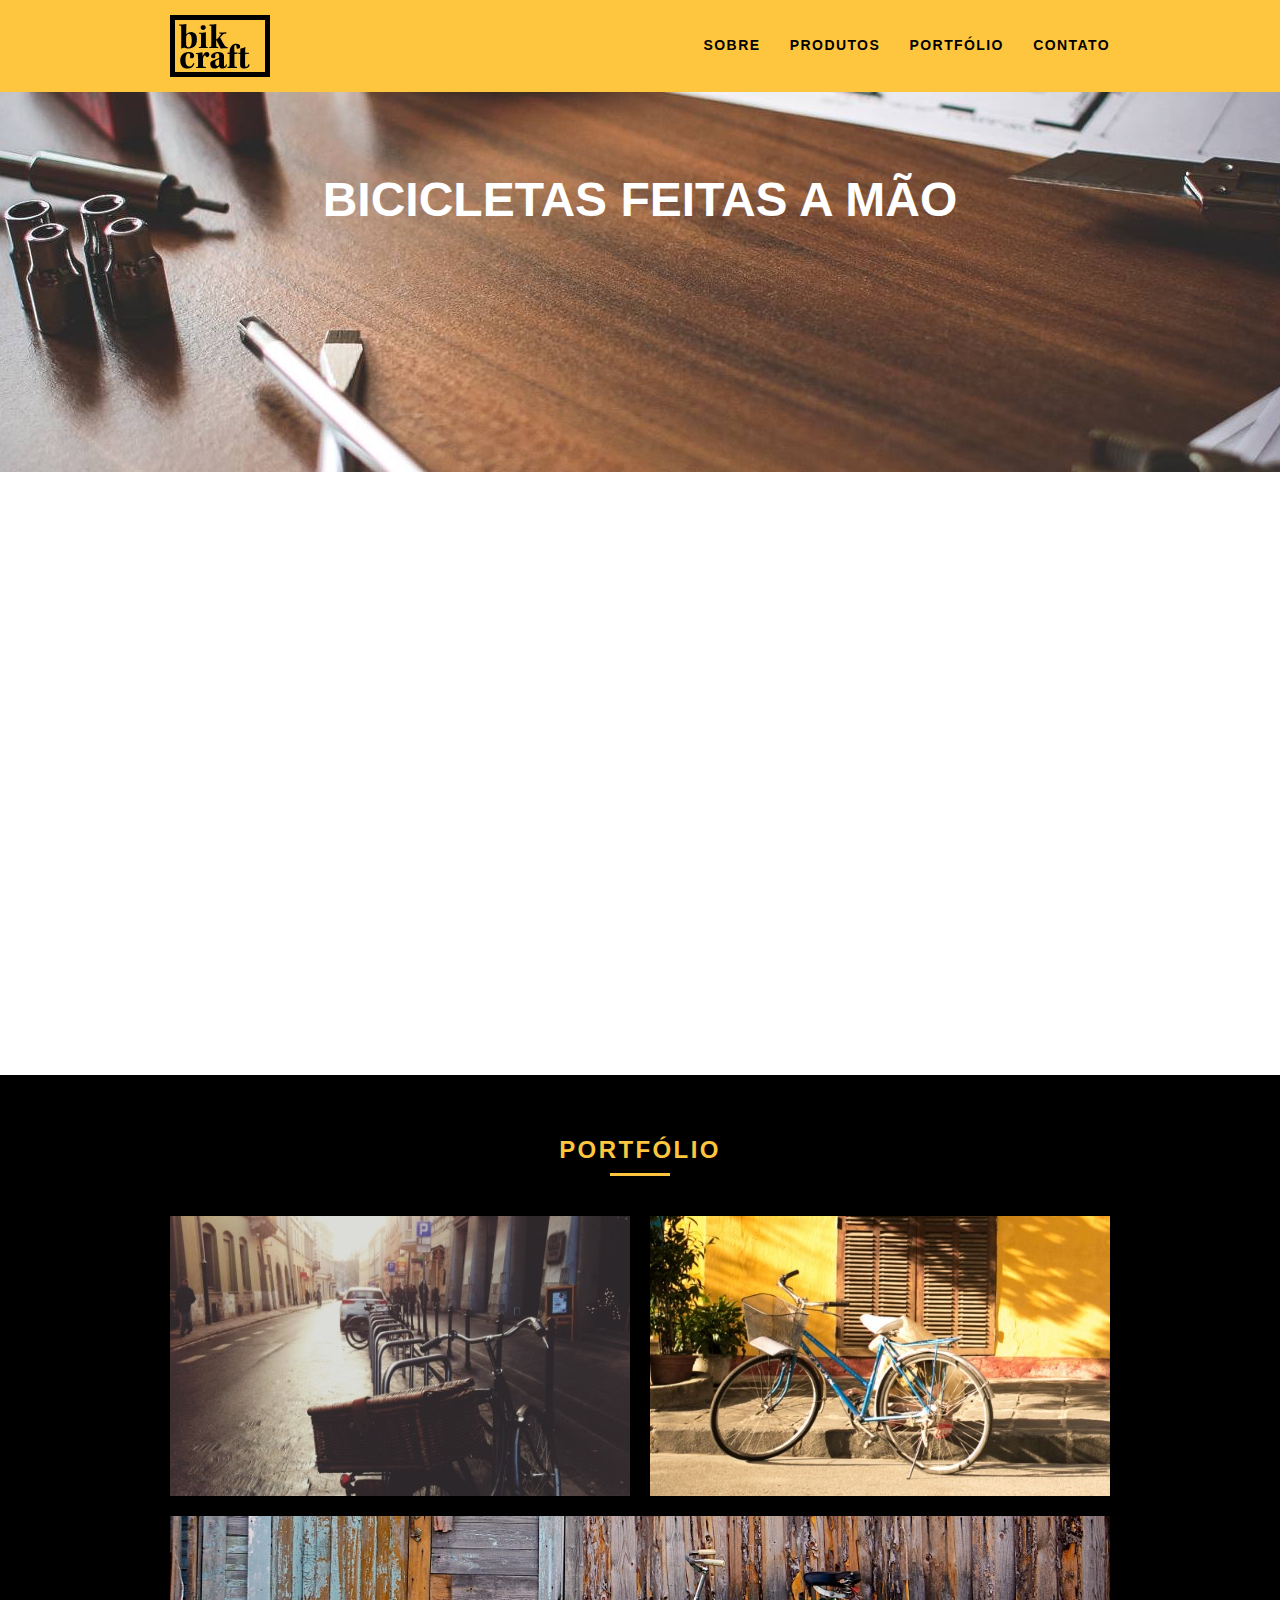
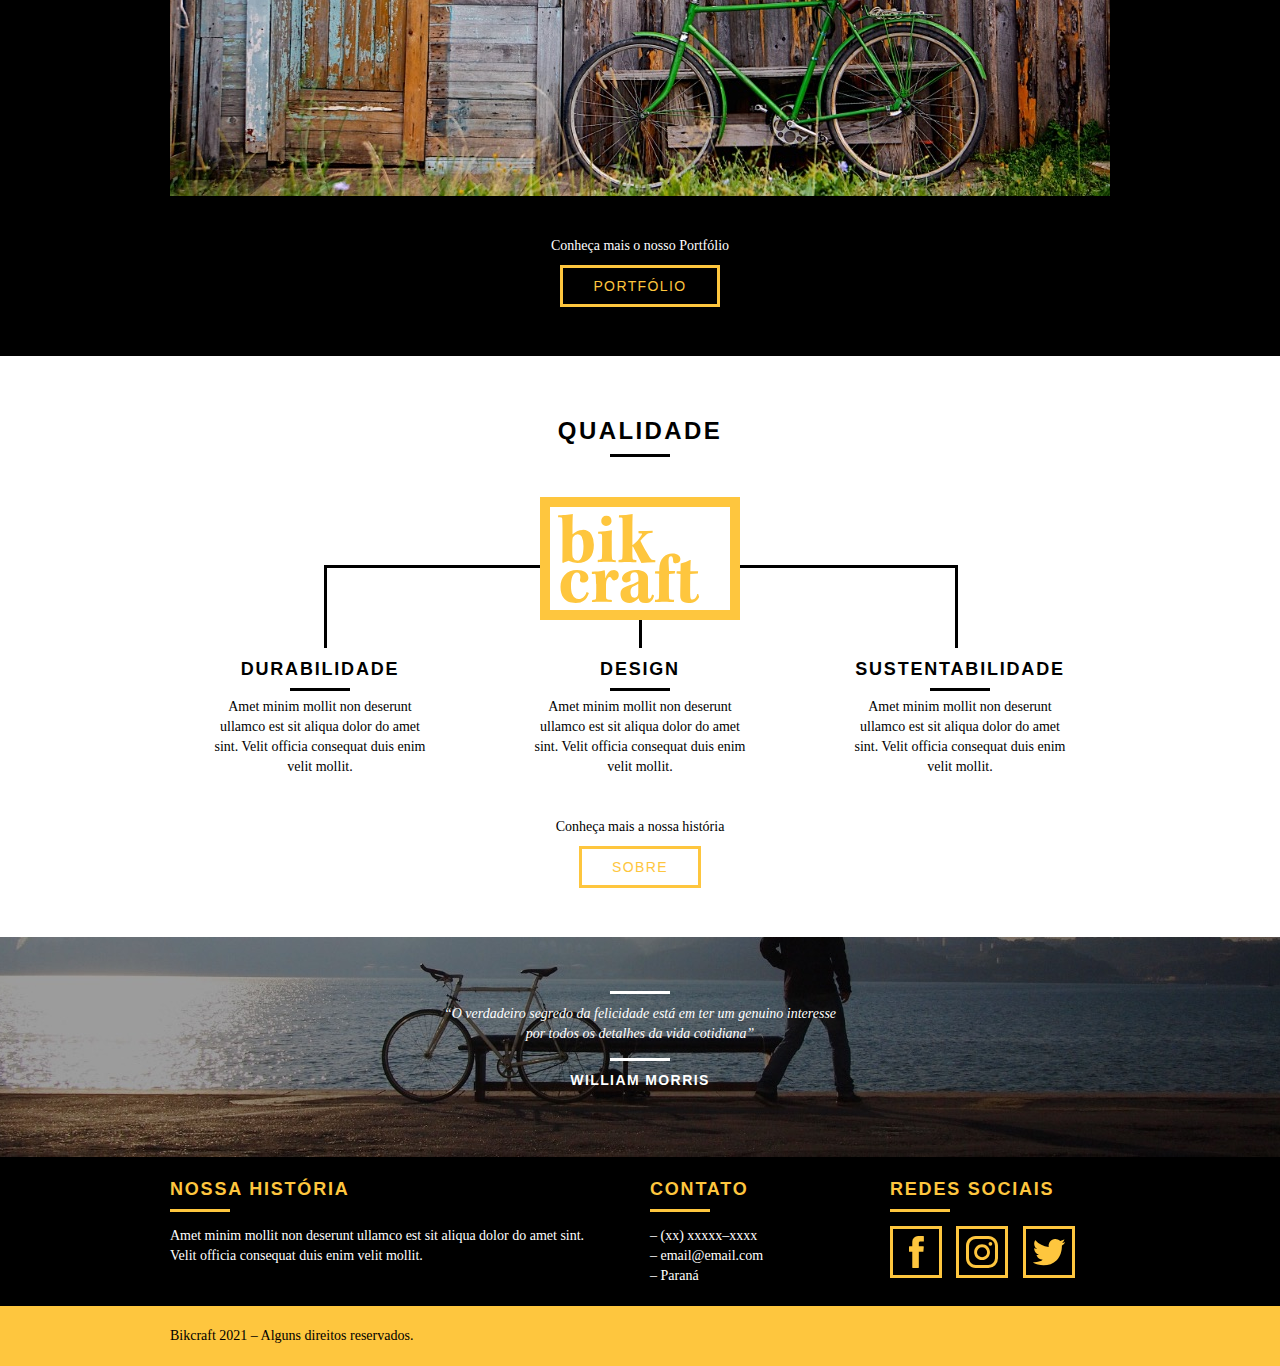
<file: index.html>
<!DOCTYPE html>
<html lang="pt-br">

<head>
    <meta charset="UTF-8" />
    <title>Bikcraft - Bicicletas Personalizadas</title>
    <meta name="description"
        content="Compre a sua bicicleta personalizada na Bikcraft. Possuímos modelos Passeio, Retrô e Esporte.">
        
    <meta property="og:type" content="website" />
    <meta property="og:title" content="Bikcraft - Saiba mais sobre a gente" />
    <meta property="og:description"
        content="Compre a sua bicicleta personalizada na Bikcraft. Possuímos modelos Passeio, Retrô e Esporte." />
    <meta property="og:url" content="http://bikcraft.com/sobre.html" />
    <meta property="og:image" content="http://bikcraft.com/img/og-image.png" />

    <meta name="viewport" content="width=device-width, initial-scale=1">

    <link rel="shortcut icon" href="favicon.ico">

    <link rel="stylesheet" href="css/style.css" />
    
    <script>document.documentElement.classList.add("js");</script>
</head>

<body>
    <header class="header">
        <div class="container">
            <a href="index.html" class="grid-4">
                <img src="img/bikcraft.svg" alt="bikcraft">
            </a>
            <nav class="grid-12 header_menu">
                <ul>
                    <li><a href="sobre.html">Sobre</a></li>
                    <li><a href="produtos.html">Produtos</a></li>
                    <li><a href="portfolio.html">Portfólio</a></li>
                    <li><a href="contato.html">Contato</a></li>
                </ul>
            </nav>
        </div>
    </header>

    <!-- ABRE INTRO -->
    <section class="introducao">
        <div class="container">
            <h1 data-anime="400" class="fadeInDown">Bicicletas Feitas a Mão</h1>
            <blockquote data-anime="800" class="fadeInDown quote-externo">
                <p>
                    “não tenha nada em sua casa que você não considere útil ou acredita
                    ser bonito”
                </p>
                <cite>WILLIAM MORRIS</cite>
            </blockquote>
            <a data-anime="1200" href="produtos.html" class="btn">Orçamentos</a>
        </div>
    </section>
    <!-- FECHA INTRO -->

    <!-- ABRE PRODUTOS -->
    <section class="produtos container fadeInDown" data-anime="1600">
        <h2 class="subtitulo">Produtos</h2>
        <ul class="produtos_lista">
            <li class="grid-1-3">
                <div class="produtos_icone">
                    <img src="img/produtos/passeio.svg" alt="Bikcraft passeio" />
                </div>

                <h3>Passeio</h3>
                <p>
                    Amet minim mollit non deserunt ullamco est sit aliqua dolor do amet
                    sint.
                </p>
            </li>

            <li class="grid-1-3">
                <div class="produtos_icone">
                    <img src="img/produtos/esporte.svg" alt="Bikcraft esporte" />
                </div>

                <h3>Esporte</h3>
                <p>
                    Amet minim mollit non deserunt ullamco est sit aliqua dolor do amet
                    sint.
                </p>
            </li>

            <li class="grid-1-3">
                <div class="produtos_icone">
                    <img src="img/produtos/retro.svg" alt="Bikcraft retro" />
                </div>

                <h3>Retrô</h3>
                <p>
                    Amet minim mollit non deserunt ullamco est sit aliqua dolor do amet
                    sint.
                </p>
            </li>
        </ul>

        <div class="call">
            <p>clique aqui e veja os detalhes dos produtos</p>
            <a href="produtos.html" class="btn btn-preto">Produtos</a>
        </div>
    </section>
    <!-- FECHA PRODUTOS -->

    <!-- ABRE PORTFOLIO -->
    <section class="portfolio">
        <div class="container">
            <h2 class="subtitulo">Portfólio</h2>
            <ul class="portfolio_lista">
                <li class="grid-8"><img src="img/portfolio/retro.jpg" alt="Bicicleta Retro"></li>
                <li class="grid-8"><img src="img/portfolio/passeio.jpg" alt="Bicicleta passeio"></li>
                <li class="grid-16"><img src="img/portfolio/esporte.jpg" alt="Bicicleta esporte"></li>
            </ul>
        </div>

        <div class="call">
            <p>Conheça mais o nosso Portfólio</p>
            <a href="portfolio.html" class="btn">Portfólio</a>
        </div>

    </section>
    <!-- FECHA PORTFOLIO -->

    <!-- ABRE QUALIDADE -->
    <section class="qualidade container">
        <h2 class="subtitulo">Qualidade</h2>
        <img src="img/bikcraft-qualidade.svg" alt="Bikcraft">
        <ul class="qualidade_lista">
            <li class="grid-1-3">
                <h3>Durabilidade</h3>
                <p>Amet minim mollit non deserunt ullamco est sit aliqua dolor do amet sint. Velit officia consequat
                    duis enim velit mollit. </p>
            </li>

            <li class="grid-1-3">
                <h3>Design</h3>
                <p>Amet minim mollit non deserunt ullamco est sit aliqua dolor do amet sint. Velit officia consequat
                    duis enim velit mollit. </p>
            </li>

            <li class="grid-1-3">
                <h3>Sustentabilidade</h3>
                <p>Amet minim mollit non deserunt ullamco est sit aliqua dolor do amet sint. Velit officia consequat
                    duis enim velit mollit. </p>
            </li>
        </ul>

        <div class="call">
            <p>Conheça mais a nossa história</p>
            <a href="sobre.html" class="btn btn-preto">Sobre</a>
        </div>

    </section>
    <!-- FECHA QUALIDADE -->

    <!-- ABRE FOOTER -->
    <div class="quebra">
        <blockquote class="quote-externo container">
            <p>
                “O verdadeiro segredo da felicidade está em ter um genuino
                interesse por todos os detalhes da vida cotidiana”
            </p>
            <cite>WILLIAM MORRIS</cite>
        </blockquote>

    </div>

    <footer>
        <div class="footer">
            <div class="container">
                <div class="grid-8 footer_historia">
                    <h3>Nossa História</h3>
                    <p>Amet minim mollit non deserunt ullamco est sit aliqua dolor do amet sint. Velit officia consequat
                        duis enim velit mollit. </p>
                </div>
                <div class="grid-4 footer_contato">
                    <h3>Contato</h3>
                    <ul>
                        <li>– (xx) xxxxx–xxxx</li>
                        <li>– email@email.com</li>
                        <li>– Paraná</li>
                    </ul>
                </div>
                <div class="grid-4 footer_redes">
                    <h3>Redes sociais</h3>
                    <ul>
                        <li><a href="http://facebook.com" target="_blank"><img src="img/redes-sociais/facebook.svg"
                                    alt=""></a></li>
                        <li><a href="http://instagram.com" target="_blank"><img src="img/redes-sociais/instagram.svg"
                                    alt=""></a></li>
                        <li><a href="http://twitter.com" target="_blank"><img src="img/redes-sociais/twitter.svg"
                                    alt=""></a></li>
                    </ul>
                </div>
            </div>
        </div>

        <div class="copyright">
            <div class="container">
                <p class="grid-16">Bikcraft 2021 – Alguns direitos reservados.</p>
            </div>
        </div>

    </footer>
    <!-- FECHA FOOTER -->

    <script src="js/simple-anime.js"></script>
    <script src="js/script.js"></script>

</body>

</html>
</file>
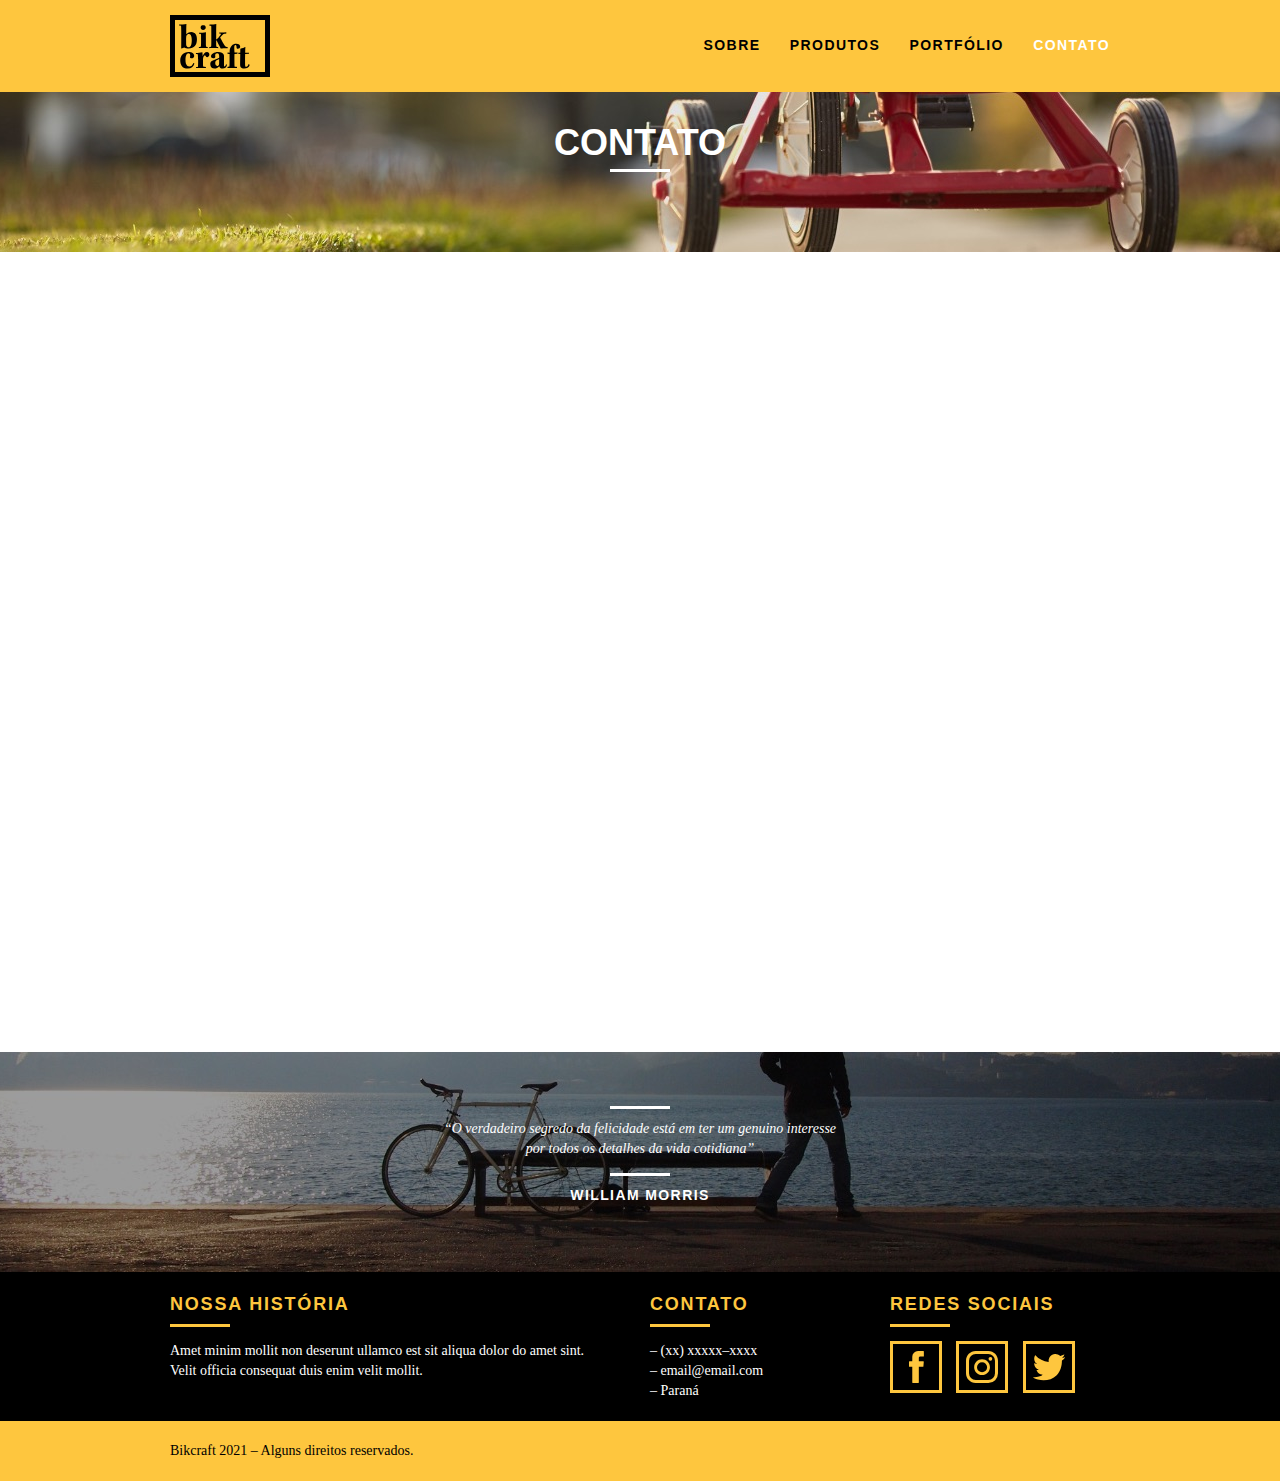
<file: contato.html>
<!DOCTYPE html>
<html lang="pt-br">

<head>
    <meta charset="UTF-8" />
    <title>Bikcraft - Contato</title>
    <meta name="description"
        content="Compre a sua bicicleta personalizada na Bikcraft. Possuímos modelos Passeio, Retrô e Esporte.">

    <meta property="og:type" content="website" />
    <meta property="og:title" content="Bikcraft - Saiba mais sobre a gente" />
    <meta property="og:description"
        content="Compre a sua bicicleta personalizada na Bikcraft. Possuímos modelos Passeio, Retrô e Esporte." />
    <meta property="og:url" content="http://bikcraft.com/sobre.html" />
    <meta property="og:image" content="http://bikcraft.com/img/og-image.png" />

    <meta name="viewport" content="width=device-width, initial-scale=1">

    <link rel="shortcut icon" href="favicon.ico">

    <link rel="stylesheet" href="css/style.css" />

    <script>document.documentElement.classList.add("js");</script>
</head>

<body>
    <header class="header">
        <div class="container">
            <a href="index.html" class="grid-4">
                <img src="img/bikcraft.svg" alt="bikcraft" />
            </a>
            <nav class="grid-12 header_menu">
                <ul>
                    <li><a href="sobre.html">Sobre</a></li>
                    <li><a href="produtos.html">Produtos</a></li>
                    <li><a href="portfolio.html">Portfólio</a></li>
                    <li><a href="contato.html" class="menu_ativo">Contato</a></li>
                </ul>
            </nav>
        </div>
    </header>

    <!-- ABRE INTRO -->
    <section class="introducao_interna interna_contato">
        <div class="container">
            <h1 data-anime="400" class="fadeInDown">Contato</h1>
            <p data-anime="800" class="fadeInDown">Tire suas dúvidas com a gente</p>
        </div>
    </section>
    <!-- FECHA INTRO -->

    <!-- ABRE CONTATO -->
    <section class="contato container fadeInDown" data-anime="1200">
        <form id="form_orcamento" method="POST" action="./enviar.php" class="contato_form grid-8 formphp">
            <label for="nome">Nome</label>
            <input type="text" id="nome" required>

            <label for="email">Email</label>
            <input type="text" id="email" required>

            <label for="telefone">Telefone</label>
            <input type="number" id="telefone">

            <label class="nao-aparece">Se você não é um robô, deixe em branco.</label>
            <input type="text" class="nao-aparece" name="leaveblank">
            <label class="nao-aparece">Se você não é um robô, não mude este campo.</label>
            <input type="text" class="nao-aparece" name="dontchange" value="http://">

            <label for="mensagem">Mensagem</label>
            <textarea name="mensagem" id="mensagem" required></textarea>
            <button id="enviar" name="enviar" type="submit" class="btn btn-preto">Enviar</button>
        </form>

        <div class="contato_dados grid-8">
            <h3>Dados</h3>
            <span>+55 xx xxxxx-xxxx</span>
            <span>email@email.com</span>
            <span>Rua Brasil</span>
            <span>Paraná - Brasil</span>

            <h3>Redes sociais</h3>
            <ul>
                <li><a href="http://facebook.com" target="_blank"><img src="img/redes-sociais/facebook.svg" alt=""></a>
                </li>
                <li><a href="http://instagram.com" target="_blank"><img src="img/redes-sociais/instagram.svg"
                            alt=""></a></li>
                <li><a href="http://twitter.com" target="_blank"><img src="img/redes-sociais/twitter.svg" alt=""></a>
                </li>
            </ul>
        </div>
    </section>
    <!-- FECHA CONTATO -->

    <!-- ABRE MAPA -->
    <div class="container contato_mapafadeInDown" data-anime="1600">
        <a class="grid-16" href="http://google.com.br/maps" target="_blank"><img src="img/endereco-bikcraft.jpg"
                alt="Endereço Bikcraft"></a>
    </div>
    <!-- FECHA MAPA -->

    <!-- ABRE FOOTER -->
    <div class="quebra">
        <blockquote class="quote-externo containter">
            <p>
                “O verdadeiro segredo da felicidade está em ter um genuino
                interesse por todos os detalhes da vida cotidiana”
            </p>
            <cite>WILLIAM MORRIS</cite>
        </blockquote>

    </div>

    <footer>
        <div class="footer">
            <div class="container">
                <div class="grid-8 footer_historia">
                    <h3>Nossa História</h3>
                    <p>Amet minim mollit non deserunt ullamco est sit aliqua dolor do amet sint. Velit officia consequat
                        duis enim velit mollit. </p>
                </div>
                <div class="grid-4 footer_contato">
                    <h3>Contato</h3>
                    <ul>
                        <li>– (xx) xxxxx–xxxx</li>
                        <li>– email@email.com</li>
                        <li>– Paraná</li>
                    </ul>
                </div>
                <div class="grid-4 footer_redes">
                    <h3>Redes sociais</h3>
                    <ul>
                        <li><a href="http://facebook.com" target="_blank"><img src="img/redes-sociais/facebook.svg"
                                    alt=""></a></li>
                        <li><a href="http://instagram.com" target="_blank"><img src="img/redes-sociais/instagram.svg"
                                    alt=""></a></li>
                        <li><a href="http://twitter.com" target="_blank"><img src="img/redes-sociais/twitter.svg"
                                    alt=""></a></li>
                    </ul>
                </div>
            </div>
        </div>

        <div class="copyright">
            <div class="container">
                <p class="grid-16">Bikcraft 2021 – Alguns direitos reservados.</p>
            </div>
        </div>

    </footer>
    <!-- FECHA FOOTER -->

    <!-- JavaScript -->
    <script src="./js/simple-anime.js"></script>
    <script src="./js/simple-form.js"></script>
    <script src="./js/script.js"></script>
    <!-- JavaScript -->

</body>

</html>
</file>
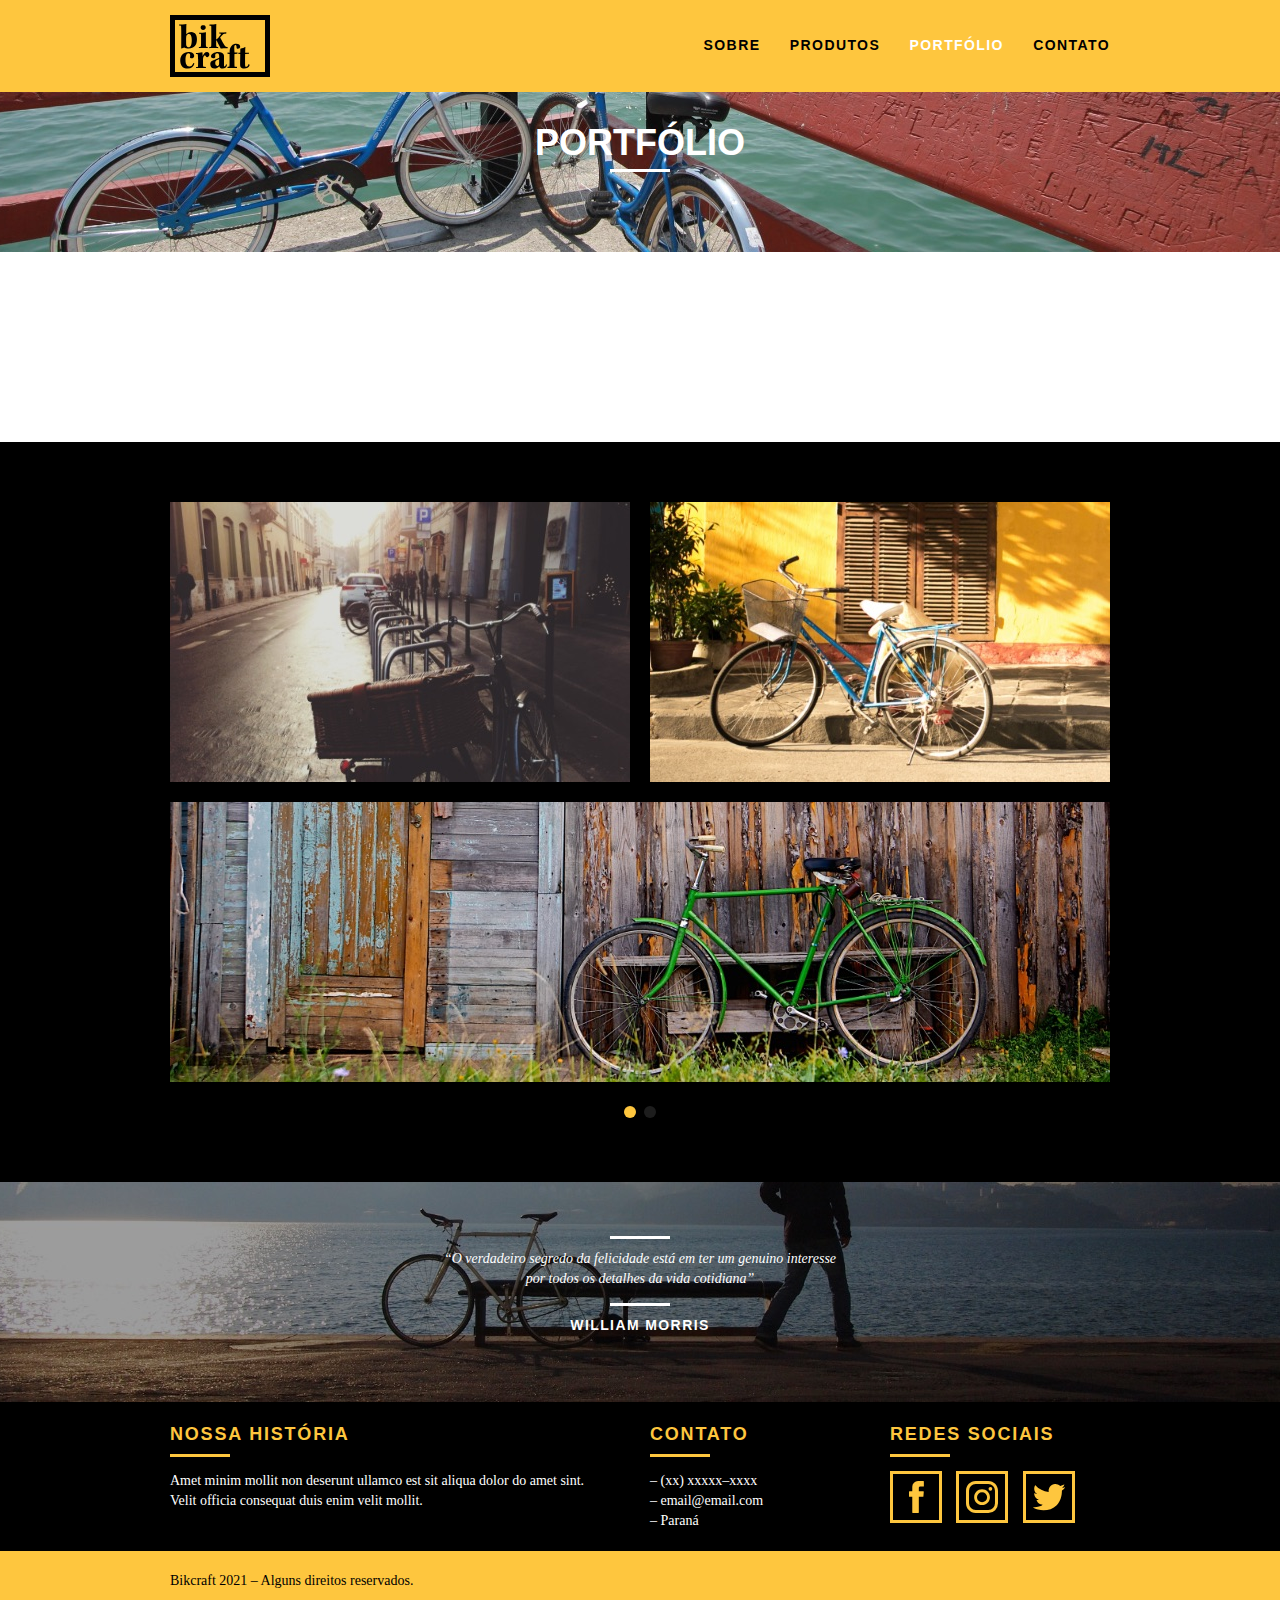
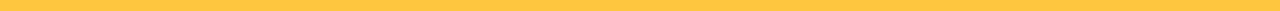
<file: portfolio.html>
<!DOCTYPE html>
<html lang="pt-br">

<head>
    <meta charset="UTF-8" />
    <title>Bikcraft - Portfólio</title>
    <meta name="description"
        content="Compre a sua bicicleta personalizada na Bikcraft. Possuímos modelos Passeio, Retrô e Esporte.">

    <meta property="og:type" content="website" />
    <meta property="og:title" content="Bikcraft - Saiba mais sobre a gente" />
    <meta property="og:description"
        content="Compre a sua bicicleta personalizada na Bikcraft. Possuímos modelos Passeio, Retrô e Esporte." />
    <meta property="og:url" content="http://bikcraft.com/sobre.html" />
    <meta property="og:image" content="http://bikcraft.com/img/og-image.png" />

    <meta name="viewport" content="width=device-width, initial-scale=1">

    <link rel="shortcut icon" href="favicon.ico">
    
    <link rel="stylesheet" href="css/style.css" />

    <script>document.documentElement.classList.add("js");</script>
</head>

<body>
    <header class="header">
        <div class="container">
            <a href="index.html" class="grid-4">
                <img src="img/bikcraft.svg" alt="bikcraft" />
            </a>
            <nav class="grid-12 header_menu">
                <ul>
                    <li><a href="sobre.html">Sobre</a></li>
                    <li><a href="produtos.html">Produtos</a></li>
                    <li><a href="portfolio.html" class="menu_ativo">Portfólio</a></li>
                    <li><a href="contato.html">Contato</a></li>
                </ul>
            </nav>
        </div>
    </header>

    <!-- ABRE INTRO -->
    <section class="introducao_interna interna_portfolio">
        <div class="container">
            <h1 data-anime="400" class="fadeInDown">Portfólio</h1>
            <p data-anime="800" class="fadeInDown">Conheça os projetos que amamos mostrar</p>
        </div>
    </section>
    <!-- FECHA INTRO -->

    <!-- ABRE PORTFOLIO -->
    <section class="container fadeInDown" data-slide="quote" data-anime="1200">
        <blockquote class="quote_clientes">
            <p>"Wait A Minute, Doc. Are You Telling Me You Built A Time Machine...Out Of A Retro Bike?"</p>
            <cite>Marty McFly</cite>
        </blockquote>
        <blockquote class="quote_clientes">
            <p>"O mundo não está em seus livros e mapas. Ele está lá fora, pegue sua bikcraft e corra!"</p>
            <cite>Gandalf</cite>
        </blockquote>
        <blockquote class="quote_clientes">
            <p>"O seu foco determina a sua realidade."</p>
            <cite>Qui-Gon Jinn</cite>
        </blockquote>

    </section>

    <section class="portfolio">
        <div class="container" data-slide="portfolio">
            <ul class="portfolio_lista">
                <li class="grid-8"><img src="img/portfolio/retro.jpg" alt="Bicicleta Retro"></li>
                <li class="grid-8"><img src="img/portfolio/passeio.jpg" alt="Bicicleta passeio"></li>
                <li class="grid-16"><img src="img/portfolio/esporte.jpg" alt="Bicicleta esporte"></li>
            </ul>

            <ul class="portfolio_lista">
                <li class="grid-8"><img src="img/portfolio/passeio.jpg" alt="Bicicleta Retro"></li>
                <li class="grid-8"><img src="img/portfolio/retro.jpg" alt="Bicicleta passeio"></li>
                <li class="grid-16"><img src="img/portfolio/esporte.jpg" alt="Bicicleta esporte"></li>
            </ul>
        </div>
    </section>
    <!-- FECHA PORTFOLIO -->

    <!-- ABRE FOOTER -->
    <div class="quebra">
        <blockquote class="quote-externo containter">
            <p>
                “O verdadeiro segredo da felicidade está em ter um genuino
                interesse por todos os detalhes da vida cotidiana”
            </p>
            <cite>WILLIAM MORRIS</cite>
        </blockquote>

    </div>

    <footer>
        <div class="footer">
            <div class="container">
                <div class="grid-8 footer_historia">
                    <h3>Nossa História</h3>
                    <p>Amet minim mollit non deserunt ullamco est sit aliqua dolor do amet sint. Velit officia consequat
                        duis enim velit mollit. </p>
                </div>
                <div class="grid-4 footer_contato">
                    <h3>Contato</h3>
                    <ul>
                        <li>– (xx) xxxxx–xxxx</li>
                        <li>– email@email.com</li>
                        <li>– Paraná</li>
                    </ul>
                </div>
                <div class="grid-4 footer_redes">
                    <h3>Redes sociais</h3>
                    <ul>
                        <li><a href="http://facebook.com" target="_blank"><img src="img/redes-sociais/facebook.svg"
                                    alt=""></a></li>
                        <li><a href="http://instagram.com" target="_blank"><img src="img/redes-sociais/instagram.svg"
                                    alt=""></a></li>
                        <li><a href="http://twitter.com" target="_blank"><img src="img/redes-sociais/twitter.svg"
                                    alt=""></a></li>
                    </ul>
                </div>
            </div>
        </div>

        <div class="copyright">
            <div class="container">
                <p class="grid-16">Bikcraft 2021 – Alguns direitos reservados.</p>
            </div>
        </div>

    </footer>
    <!-- FECHA FOOTER -->

    <!-- JavaScript -->
    <script src="./js/simple-slide.js"></script>
    <script src="./js/simple-anime.js"></script>
    <script src="./js/script.js"></script>
    <!-- JavaScript -->
</body>

</html>
</file>
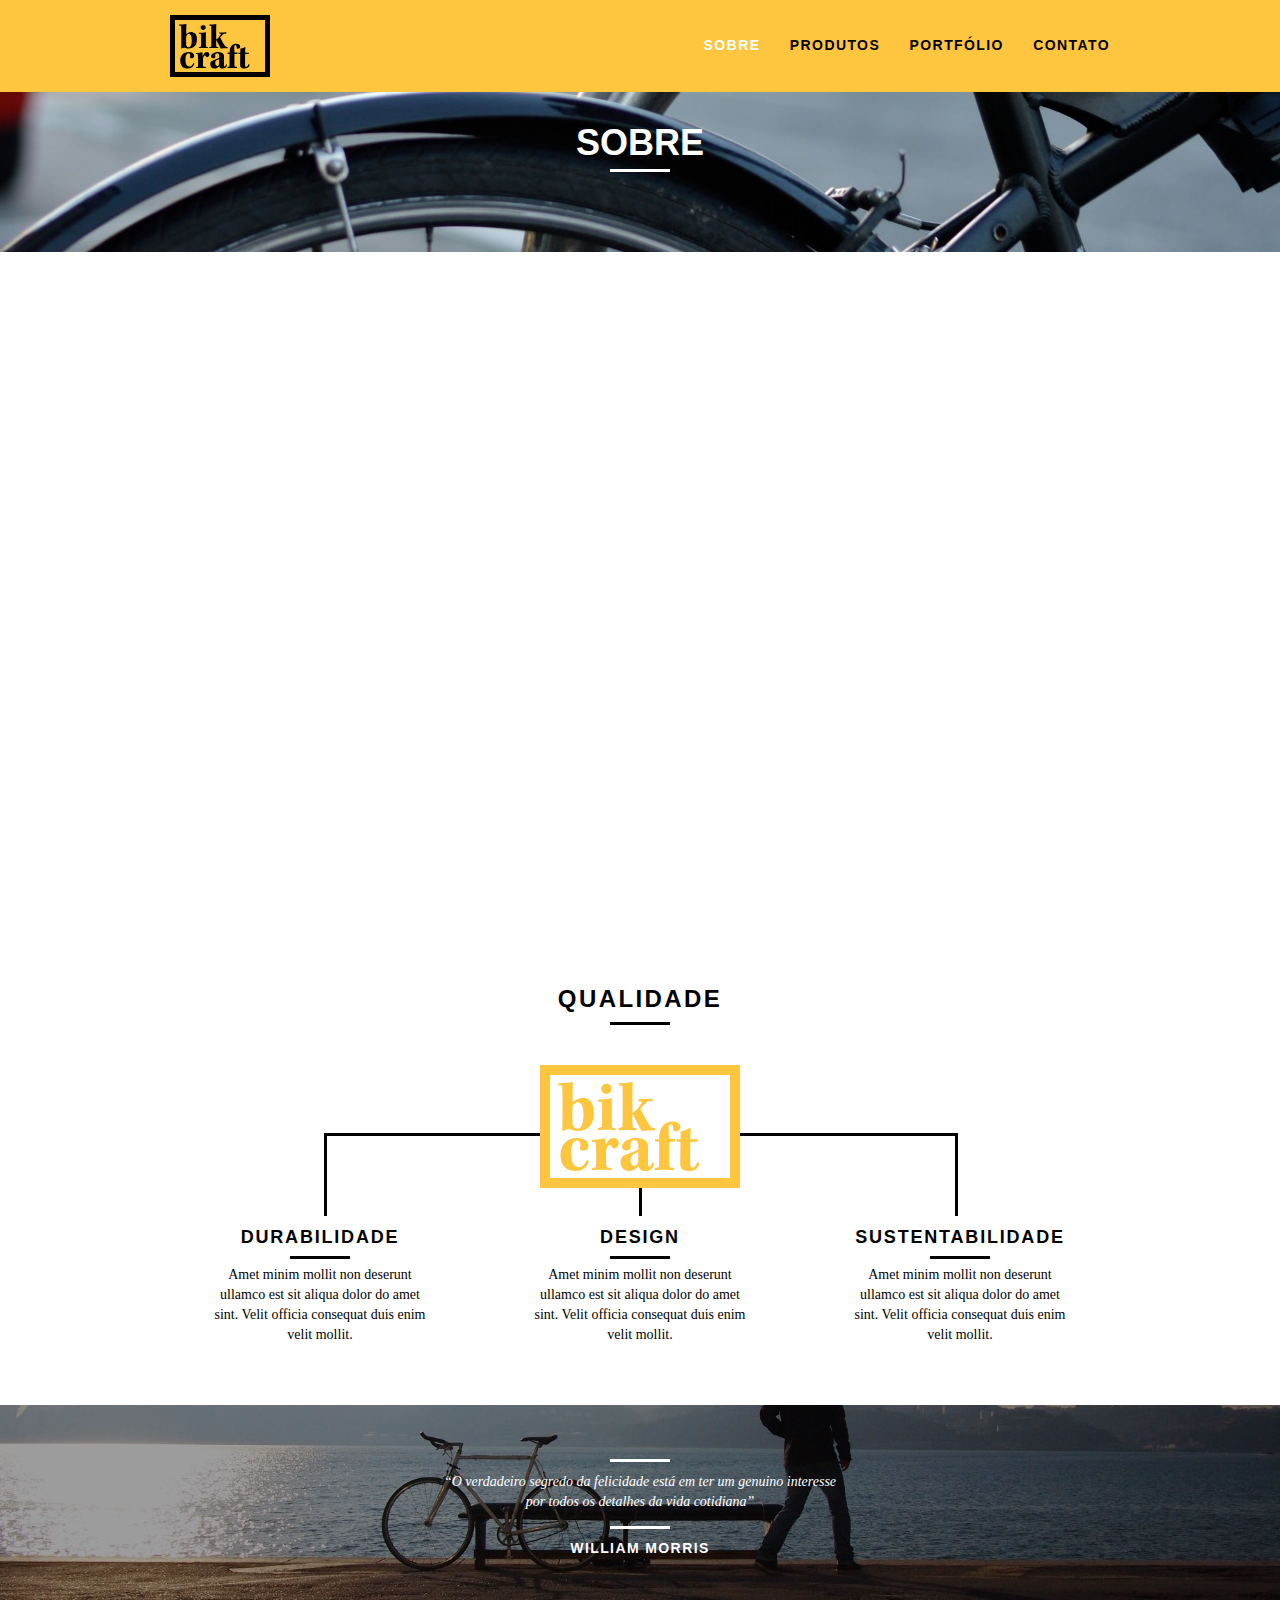
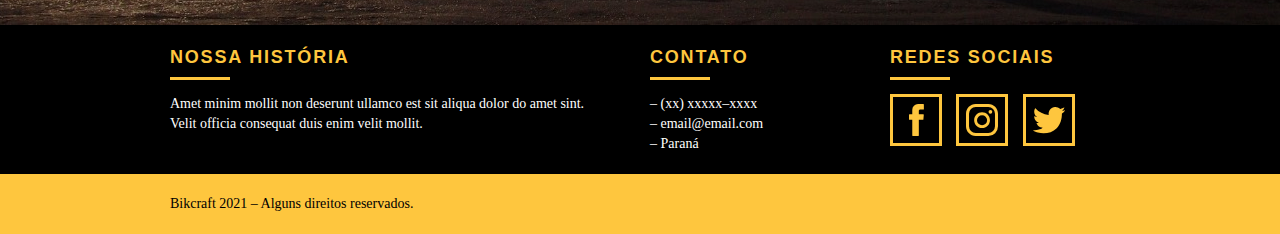
<file: sobre.html>
<!DOCTYPE html>
<html lang="pt-br">

<head>
    <meta charset="UTF-8" />
    <title>Bikcraft - Sobre</title>
    <meta name="description"
        content="Compre a sua bicicleta personalizada na Bikcraft. Possuímos modelos Passeio, Retrô e Esporte.">

    <meta property="og:type" content="website" />
    <meta property="og:title" content="Bikcraft - Saiba mais sobre a gente" />
    <meta property="og:description"
        content="Compre a sua bicicleta personalizada na Bikcraft. Possuímos modelos Passeio, Retrô e Esporte." />
    <meta property="og:url" content="http://bikcraft.com/sobre.html" />
    <meta property="og:image" content="http://bikcraft.com/img/og-image.png" />

    <meta name="viewport" content="width=device-width, initial-scale=1">

    <link rel="shortcut icon" href="favicon.ico">
    <link rel="stylesheet" href="css/normalize.css" />
    <link rel="stylesheet" href="css/reset.css" />
    <link rel="stylesheet" href="css/grid.css" />
    <link rel="stylesheet" href="css/style.css" />
    <link rel="stylesheet" href="css/sobre.css" />
    <link rel="stylesheet" href="css/responsivo.css" />
    <script>document.documentElement.classList.add("js");</script>
</head>

<body>
    <header class="header">
        <div class="container">
            <a href="index.html" class="grid-4">
                <img src="img/bikcraft.svg" alt="bikcraft" />
            </a>
            <nav class="grid-12 header_menu">
                <ul>
                    <li><a href="sobre.html" class="menu_ativo">Sobre</a></li>
                    <li><a href="produtos.html">Produtos</a></li>
                    <li><a href="portfolio.html">Portfólio</a></li>
                    <li><a href="contato.html">Contato</a></li>
                </ul>
            </nav>
        </div>
    </header>

    <!-- ABRE INTRO -->
    <section class="introducao_interna interna_sobre">
        <div class="container">
            <h1 data-anime="400" class="fadeInDown">Sobre</h1>
            <p data-anime="800" class="fadeInDown">Conheça mais sobre a Bikcraft</p>
        </div>
    </section>
    <!-- FECHA INTRO -->

    <!-- ABRE MISSAO -->
    <section class="missao_sobre container fadeInDown" data-anime="1200">
        <div class="grid-10">
            <h2 class="subtitulo_interno">História, missão e visão</h2>
            <p>Lorem ipsum dolor sit amet, consectetur adipiscing elit, sed do eiusmod tempor incididunt ut labore et
                dolore magna aliqua. Ut enim ad minim veniam, quis nostrud exercitation ullamco laboris nisi ut aliquip
                ex ea commodo consequat. </p>
            <p>Duis aute irure dolor in reprehenderit in voluptate velit esse cillum dolore eu fugiat nulla pariatur.
                Excepteur sint occaecat cupidatat non proident, sunt in culpa qui officia deserunt mollit anim id est
                laborum</p>
        </div>
        <div class="grid-6">
            <h2 class="subtitulo_interno">Valores</h2>
            <ul>
                <li>– Lorem ipsum dolor sit amet, consectetuer adipiscing elit.</li>
                <li>– Aliquam tincidunt mauris eu risus.</li>
                <li>– Vestibulum auctor dapibus neque.</li>
                <li>– Nunc dignissim risus id metus.</li>
            </ul>
        </div>

        <div class="grid-16 foto_equipe">
            <img src="img/equipe-bikcraft.jpg" alt="Equipe bikcraft">
        </div>
    </section>
    <!-- FECHA MISSAO -->

    <!-- ABRE QUALIDADE -->
    <section class="qualidade container">
        <h2 class="subtitulo">Qualidade</h2>
        <img src="img/bikcraft-qualidade.svg" alt="Bikcraft">
        <ul class="qualidade_lista">
            <li class="grid-1-3">
                <h3>Durabilidade</h3>
                <p>Amet minim mollit non deserunt ullamco est sit aliqua dolor do amet sint. Velit officia consequat
                    duis enim velit mollit. </p>
            </li>

            <li class="grid-1-3">
                <h3>Design</h3>
                <p>Amet minim mollit non deserunt ullamco est sit aliqua dolor do amet sint. Velit officia consequat
                    duis enim velit mollit. </p>
            </li>

            <li class="grid-1-3">
                <h3>Sustentabilidade</h3>
                <p>Amet minim mollit non deserunt ullamco est sit aliqua dolor do amet sint. Velit officia consequat
                    duis enim velit mollit. </p>
            </li>
        </ul>

    </section>
    <!-- FECHA QUALIDADE -->

    <!-- ABRE FOOTER -->
    <div class="quebra">
        <blockquote class="quote-externo containter">
            <p>
                “O verdadeiro segredo da felicidade está em ter um genuino
                interesse por todos os detalhes da vida cotidiana”
            </p>
            <cite>WILLIAM MORRIS</cite>
        </blockquote>

    </div>

    <footer>
        <div class="footer">
            <div class="container">
                <div class="grid-8 footer_historia">
                    <h3>Nossa História</h3>
                    <p>Amet minim mollit non deserunt ullamco est sit aliqua dolor do amet sint. Velit officia consequat
                        duis enim velit mollit. </p>
                </div>
                <div class="grid-4 footer_contato">
                    <h3>Contato</h3>
                    <ul>
                        <li>– (xx) xxxxx–xxxx</li>
                        <li>– email@email.com</li>
                        <li>– Paraná</li>
                    </ul>
                </div>
                <div class="grid-4 footer_redes">
                    <h3>Redes sociais</h3>
                    <ul>
                        <li><a href="http://facebook.com" target="_blank"><img src="img/redes-sociais/facebook.svg"
                                    alt=""></a></li>
                        <li><a href="http://instagram.com" target="_blank"><img src="img/redes-sociais/instagram.svg"
                                    alt=""></a></li>
                        <li><a href="http://twitter.com" target="_blank"><img src="img/redes-sociais/twitter.svg"
                                    alt=""></a></li>
                    </ul>
                </div>
            </div>
        </div>

        <div class="copyright">
            <div class="container">
                <p class="grid-16">Bikcraft 2021 – Alguns direitos reservados.</p>
            </div>
        </div>

    </footer>
    <!-- FECHA FOOTER -->

    <!-- JavaScript -->
    <script src="./js/simple-anime.js"></script>
    <script src="./js/script.js"></script>
    <!-- JavaScript -->

</body>

</html>
</file>
<file: css/style.css>
html{line-height:1.15;-webkit-text-size-adjust:100%}body{margin:0}main{display:block}h1{font-size:2em;margin:.67em 0}hr{box-sizing:content-box;height:0;overflow:visible}pre{font-family:monospace,monospace;font-size:1em}a{background-color:transparent}abbr[title]{border-bottom:none;text-decoration:underline;text-decoration:underline dotted}b,strong{font-weight:bolder}code,kbd,samp{font-family:monospace,monospace;font-size:1em}small{font-size:80%}sub,sup{font-size:75%;line-height:0;position:relative;vertical-align:baseline}sub{bottom:-.25em}sup{top:-.5em}img{border-style:none}button,input,optgroup,select,textarea{font-family:inherit;font-size:100%;line-height:1.15;margin:0}button,input{overflow:visible}button,select{text-transform:none}[type=button],[type=reset],[type=submit],button{-webkit-appearance:button}[type=button]::-moz-focus-inner,[type=reset]::-moz-focus-inner,[type=submit]::-moz-focus-inner,button::-moz-focus-inner{border-style:none;padding:0}[type=button]:-moz-focusring,[type=reset]:-moz-focusring,[type=submit]:-moz-focusring,button:-moz-focusring{outline:1px dotted ButtonText}fieldset{padding:.35em .75em .625em}legend{box-sizing:border-box;color:inherit;display:table;max-width:100%;padding:0;white-space:normal}progress{vertical-align:baseline}textarea{overflow:auto}[type=checkbox],[type=radio]{box-sizing:border-box;padding:0}[type=number]::-webkit-inner-spin-button,[type=number]::-webkit-outer-spin-button{height:auto}[type=search]{-webkit-appearance:textfield;outline-offset:-2px}[type=search]::-webkit-search-decoration{-webkit-appearance:none}::-webkit-file-upload-button{-webkit-appearance:button;font:inherit}details{display:block}summary{display:list-item}template{display:none}[hidden]{display:none}a{text-decoration:none}ol,ul{list-style:none}a,article,blockquote,body,dd,div,dl,dt,em,fieldset,footer,form,h1,h2,h3,h4,h5,h6,header,html,iframe,img,label,legend,li,main,nav,ol,p,section,span,ul{margin:0;padding:0;border:0;vertical-align:baseline}a,h1,h2,h3,h4,h5,h6,p,ul{font-size:1em;font-weight:400}*,:after,:before{-webkit-box-sizing:border-box;-moz-box-sizing:border-box;box-sizing:border-box}.container{width:960px;margin:0 auto;padding:0;position:relative}.container:after,.container:before{content:" ";display:table}.container:after{clear:both}.grid-1,.grid-1-3,.grid-10,.grid-11,.grid-12,.grid-13,.grid-14,.grid-15,.grid-16,.grid-2,.grid-3,.grid-4,.grid-5,.grid-6,.grid-7,.grid-8,.grid-9{float:left;margin-left:10px;margin-right:10px}.grid-1{width:40px}.grid-2{width:100px}.grid-3{width:160px}.grid-4{width:220px}.grid-5{width:280px}.grid-6{width:340px}.grid-7{width:400px}.grid-8{width:460px}.grid-9{width:520px}.grid-10{width:580px}.grid-11{width:640px}.grid-12{width:700px}.grid-13{width:760px}.grid-14{width:820px}.grid-15{width:880px}.grid-16{width:940px}.grid-1-3{width:300px}@media only screen and (min-width:788px) and (max-width:979px){.container{width:768px}.grid-1{width:28px}.grid-2{width:76px}.grid-3{width:124px}.grid-4{width:172px}.grid-5{width:220px}.grid-6{width:268px}.grid-7{width:316px}.grid-8{width:364px}.grid-9{width:412px}.grid-10{width:460px}.grid-11{width:508px}.grid-12{width:556px}.grid-13{width:604px}.grid-14{width:652px}.grid-15{width:700px}.grid-16{width:748px}.grid-1-3{width:236px}}@media only screen and (max-width:787px){.container{width:300px}.grid-1,.grid-1-3,.grid-10,.grid-11,.grid-12,.grid-13,.grid-14,.grid-15,.grid-16,.grid-2,.grid-3,.grid-4,.grid-5,.grid-6,.grid-7,.grid-8,.grid-9{width:300px;margin:0 0 20px 0;float:none}}body{font-family:Arial,Helvetica,sans-serif}p{font-family:Georgia,'Times New Roman',Times,serif;font-size:14px;line-height:20px}img{display:block;max-width:100%}.btn{border:3px solid #fec63e;padding:10px 30px;color:#fec63e;font-size:14px;line-height:20px;text-transform:uppercase;letter-spacing:.1em}.btn:hover{color:#fff;border-color:#fff}.btn.btn-preto:hover{color:#000;border-color:#000}.subtitulo{font-size:24px;line-height:30px;font-weight:700;letter-spacing:.1em;color:#000;text-transform:uppercase;text-align:center;margin-bottom:40px}.subtitulo:after{content:"";display:block;width:60px;height:3px;background:#000;margin:8px auto}.subtitulo_interno{font-size:24px;line-height:30px;font-weight:700;letter-spacing:.1em;color:#000;text-transform:uppercase;margin-bottom:20px}.subtitulo_interno:after{content:"";display:block;width:60px;height:3px;background:#000;margin:8px 0}.header{position:fixed;top:0;width:100%;background:#fec63e;padding:15px 0;z-index:10}.header_menu{text-align:right}.header_menu ul li{display:inline-block;margin-left:25px;margin-top:20px}.header_menu ul li a{color:#000;font-weight:700;text-transform:uppercase;letter-spacing:.1em;font-size:14px;line-height:20px;padding:10px 0}.header_menu ul li a:hover{color:#fff}.header_menu ul li a.menu_ativo{color:#fff}.introducao{width:100%;height:380px;background:url(../img/bg.jpg) no-repeat center;background-size:cover;margin-top:92px;text-align:center;padding-top:80px}.introducao h1{font-size:48px;color:#fff;font-weight:700;text-transform:uppercase}.quote-externo{max-width:320px;margin:0 auto;margin-bottom:40px;color:#fff}.quote-externo p{font-style:italic}.quote-externo p::after,.quote-externo p::before{content:"";display:block;width:60px;height:3px;background:#fff;margin:14px auto 10px auto}.quote-externo cite{font-style:normal;font-weight:700;font-size:14px;letter-spacing:.1em}.introducao_interna{width:100%;margin-top:92px;height:160px;text-align:center;color:#fff;padding-top:30px}.introducao_interna h1{font-size:36px;font-weight:700;text-transform:uppercase}.introducao_interna h1:after{content:"";display:block;width:60px;height:3px;background:#fff;margin:6px auto 10px auto}.produtos{padding:60px 0}.produtos_lista li{background:#fec63e;text-align:center}.produtos_lista li img{margin:0 auto}.produtos_lista li h3{font-weight:700;font-size:18px;line-height:25px;text-transform:uppercase;letter-spacing:.1em;margin-top:20px}.produtos_lista li h3:after{content:"";display:block;width:60px;height:3px;background:#000;margin:2px auto}.produtos_lista li p{padding:10px 20px 20px 20px}.produtos_icone{background:#000;padding:20px}.call{padding-top:40px;text-align:center;clear:both}.call p{margin-bottom:20px}.portfolio{width:100%;background:#000;padding:60px 0}.portfolio .subtitulo{color:#fec63e}.portfolio .subtitulo::after{background:#fec63e}.portfolio_lista li:last-child{margin-top:20px}.portfolio .call p{color:#fff}.qualidade{padding:60px 0}.qualidade:after{content:"";width:634px;height:83px;display:block;background:url(../img/linhas.svg) no-repeat center;position:absolute;top:209px;right:162px;z-index:-1}.qualidade img{margin:0 auto}.qualidade_lista{padding-top:30px;overflow:hidden}.qualidade_lista li{text-align:center;padding:0 40px}.qualidade_lista li h3{font-weight:700;font-size:18px;line-height:25px;text-transform:uppercase;letter-spacing:.1em;margin-top:7px}.qualidade_lista li h3:after{content:"";display:block;width:60px;height:3px;background:#000;margin:6px auto}.quebra{width:100%;height:220px;background:url(../img/bg-footer.jpg) no-repeat center;background-size:cover;text-align:center;padding-top:40px}.quebra .quote-externo{max-width:400px}.footer{width:100%;background:#000;color:#fff;padding:20px 0}.footer h3{font-size:18px;line-height:25px;color:#fec63e;text-transform:uppercase;letter-spacing:.1em;font-weight:700}.footer h3::after{content:"";display:block;width:60px;height:3px;background:#fec63e;margin:7px 0 14px 0}.footer_historia{padding-right:40px}.footer_contato ul li{font-size:14px;line-height:20px;font-family:Georgia,'Times New Roman',Times,serif}.footer_redes ul li{display:inline-block;margin-right:10px}.footer_redes ul li a{border:3px solid #fec63e;display:block;padding:7px}.footer_redes ul li a:hover{border-color:#fff}.copyright{width:100%;background:#fec63e;padding:20px 0}.js [data-slide]{position:relative}.js [data-slide]>*{position:absolute;top:0;opacity:0}.js [data-slide]>.active{position:relative;opacity:1;transition:opacity .5s}.js [data-slide-nav]{display:block;text-align:center;margin-top:20px}.js [data-slide-nav] button{display:inline-block;width:12px;height:12px;margin:4px;border:none;padding:0;border-radius:6px;text-indent:-99px;overflow:hidden;background:#1d1d1d}.js [data-slide-nav] button.active{background:#fec63e}.js [data-anime]{opacity:0}.js .fadeInDown{transform:translate3d(0,-20px,0)}.js .anime{opacity:1;transform:none;transition:opacity .8s,transform .8s}.nao-aparece{visibility:hidden;position:absolute;height:0}#form-sucesso{color:#31aa39}#form-erro{color:#f64540}.interna_sobre{background:url(../img/bg-sobre.jpg) no-repeat center;background-size:cover}.missao_sobre{padding-top:60px}.missao_sobre p{font-size:18px;line-height:25px;margin-bottom:1em;padding-right:60px}.missao_sobre ul li{font-family:Georgia,'Times New Roman',Times,serif;font-size:18px;line-height:30px}.foto_equipe{padding-top:20px}.interna_produtos{background:url(../img/bg-produtos.jpg) no-repeat center;background-size:cover}.produto_item{padding-top:60px}.produto_item h2{color:#fff;font-size:36px;text-transform:uppercase;letter-spacing:.1em;font-weight:700;position:relative;top:-180px;text-align:center;margin-bottom:-56px}.produto_item h2::before,.produto_item h2:after{content:"";display:block;width:60px;height:3px;background:#fff;margin:7px auto 7px auto}.produto_icone{background:#000;padding:70px 0}.produto_icone img{margin:0 auto}.produto_info{background:#000}.produto_info p{color:#fff;font-size:18px;line-height:25px;padding:30px 40px;height:180px}.produto_info ul li{background:#fec63e;text-transform:uppercase;font-size:18px;line-height:20px;font-weight:700;float:left;width:229px;height:49px;text-align:center;padding-top:16px}.produto_info ul li:nth-child(1),.produto_info ul li:nth-child(2){margin-bottom:2px}.produto_info ul li:nth-child(even){margin-left:2px}.orcamento{background:#000;width:100%;margin-top:60px;padding:40px 0}.orcamento h2{color:#fec63e}.orcamento h2:after{background:#fec63e}.form{padding-right:60px}.form label{display:block;color:#fff;font-family:Georgia,'Times New Roman',Times,serif;font-size:18px;line-height:25px;margin-bottom:4px}.form input{display:block;width:100%;border:4px solid #fec63e;background:0 0;color:#fff;padding:7px 10px;margin-bottom:10px;outline:0;font-size:14px;font-family:Georgia,'Times New Roman',Times,serif}.form textarea{display:block;width:100%;height:120px;border:4px solid #fec63e;background:0 0;color:#fff;padding:7px 10px;margin-bottom:20px;outline:0;font-size:14px;font-family:Georgia,'Times New Roman',Times,serif}.form button{padding:7px 40px;background:0 0}.orcamento_dados{color:#fff}.orcamento_dados h3{font-size:18px;text-transform:uppercase;line-height:25px;color:#fec63e;font-weight:700}.orcamento_dados span{display:block;font-size:18px;line-height:30px;font-family:Georgia,'Times New Roman',Times,serif}.orcamento_dados span:nth-of-type(2){margin-bottom:20px}.orcamento_dados ul{padding-right:60px}.orcamento_dados ul li{font-family:Georgia,'Times New Roman',Times,serif;font-size:14px;padding:10px 15px}.orcamento_dados ul li:nth-child(odd){background:#1d1d1d}.orcamento_dados p{margin:8px 0}.interna_portfolio{background:url(../img/bg-portfolio.jpg) no-repeat center;background-size:cover}.quote_clientes{padding:60px 0;margin:0 auto;max-width:460px}.quote_clientes p{text-align:center;font-family:Georgia,'Times New Roman',Times,serif;font-size:18px;line-height:25px;font-style:italic;margin-bottom:20px}.quote_clientes cite{font-size:18px;font-weight:700;text-align:right;float:right;font-style:normal}.rslides,.rslides_portfolio{position:relative;list-style:none;overflow:hidden;width:100%;padding:0;margin:0}.rslides li,.rslides_portfolio li{-webkit-backface-visibility:hidden;position:absolute;display:none;width:100%;left:0;top:0}.rslides li:first-child,.rslides_portfolio li:first-child{position:relative;display:block;float:left}.rslides img,.rslides_portfolio img{display:block;height:auto;width:100%;border:0}.rslides_tabs{text-align:center;margin-top:14px}.rslides_tabs li{display:inline;margin:0 5px}.rslides_tabs li a{display:inline-block;width:12px;height:12px;background:#1d1d1d;color:#1d1d1d;border-radius:20px;overflow:hidden;text-indent:-200px}.rslides_tabs li a:hover,.rslides_tabs li.rslides_here a{background:#fec63e;color:#fec63e}.interna_contato{background:url(../img/bg-contato.jpg) no-repeat center;background-size:cover}.contato{padding:40px 0}.contato_form{padding-right:60px}.contato_form label{display:block;color:#000;font-family:Georgia,'Times New Roman',Times,serif;font-size:18px;line-height:25px;margin-bottom:4px}.contato_form input{display:block;width:100%;border:4px solid #fec63e;background:0 0;color:#000;padding:7px 10px;margin-bottom:10px;outline:0;font-size:14px;font-family:Georgia,'Times New Roman',Times,serif}.contato_form textarea{display:block;width:100%;height:120px;border:4px solid #fec63e;background:0 0;color:#000;padding:7px 10px;margin-bottom:20px;outline:0;font-size:14px;font-family:Georgia,'Times New Roman',Times,serif}.contato_form button{padding:7px 40px;background:0 0}.contato_dados{color:#000}.contato_dados h3{font-size:18px;text-transform:uppercase;line-height:25px;color:#fec63e;font-weight:700}.contato_dados span{display:block;font-size:18px;line-height:30px;font-family:Georgia,'Times New Roman',Times,serif}.contato_dados span:nth-of-type(even){margin-bottom:30px}.contato_dados ul{margin-top:10px}.contato_dados ul li{display:inline-block;margin-right:10px}.contato_dados ul li a{border:3px solid #fec63e;display:block;padding:7px}.contato_dados ul li a:hover{border-color:#000}.contato_mapa{margin-bottom:60px}@media only screen and (min-width:788px) and (max-width:979px){.qualidade:after{right:66px}.qualidade_lista li{padding:0 10px}.footer_redes ul li a{border:3px solid #fec63e;display:block;padding:6px}.footer_redes ul li a img{width:26px;height:26px}.produto_item h2{top:-150px;margin-bottom:-56px}.produto_icone{padding:41px 0}.produto_info p{font-size:14px;line-height:20px;height:122px;padding:20px 30px}.produto_info ul li{width:181px;height:49px}}@media only screen and (max-width:787px){.header{position:relative;padding-bottom:0}.header img{margin:0 auto 10px auto}.header_menu{text-align:center}.header_menu ul li{margin:5px}.header_menu ul li a{border:4px solid #000;width:136px;display:block;float:left}.header_menu ul li a:hover{border-color:#fff}.header_menu ul li a.menu_ativo{border-color:#fff}.introducao h1{font-size:36px}.introducao{margin-top:0;padding-top:40px;background:url(../img/bg-mobile.jpg) no-repeat center;background-size:cover}.introducao_interna{margin-top:0}.call{padding-top:10px}.qualidade:after{display:none}.missao_sobre p{font-size:14px;line-height:20px;padding-right:0}.missao_sobre ul li{font-size:14px;line-height:25px}.produto_item h2{top:-100px;margin-bottom:-68px}.produto_icone{padding:41px 0}.produto_info p{font-size:14px;line-height:20px;height:auto;padding:20px 30px}.produto_info ul li{width:149px;height:49px;font-size:14px;line-height:20px;padding-top:14px}.form{padding-right:0}.orcamento_dados ul{padding-right:0}.contato_form{padding-right:0;margin-bottom:40px}}
</file>
<file: css/grid.css>
*, *:before, *:after {
  -webkit-box-sizing: border-box; 
  -moz-box-sizing: border-box; 
  box-sizing: border-box;
}

.container {
	width: 960px;
	margin: 0 auto;
	padding: 0px;
	position: relative;
}

.container:after, .container:before {
	content: " ";
	display: table;
}

.container:after {
	clear: both;
}

.grid-1, .grid-2, .grid-3, .grid-4, .grid-5, .grid-6, .grid-7, .grid-8, .grid-9, .grid-10, .grid-11, .grid-12, .grid-13, .grid-14, .grid-15, .grid-16, .grid-1-3 {
	float: left;
	margin-left: 10px;
	margin-right: 10px;
}

.grid-1 	{width: 40px;}
.grid-2 	{width: 100px;}
.grid-3 	{width: 160px;}
.grid-4 	{width: 220px;}
.grid-5 	{width: 280px;}
.grid-6 	{width: 340px;}
.grid-7 	{width: 400px;}
.grid-8 	{width: 460px;}
.grid-9 	{width: 520px;}
.grid-10 	{width: 580px;}
.grid-11 	{width: 640px;}
.grid-12 	{width: 700px;}
.grid-13 	{width: 760px;}
.grid-14 	{width: 820px;}
.grid-15 	{width: 880px;}
.grid-16 	{width: 940px;}
.grid-1-3	{width: 300px;}

@media only screen and (min-width: 788px) and (max-width: 979px) {

.container {
	width: 768px;
}

.grid-1		{width: 28px;}
.grid-2		{width: 76px;}
.grid-3		{width: 124px;}
.grid-4		{width: 172px;}
.grid-5		{width: 220px;}
.grid-6		{width: 268px;}
.grid-7		{width: 316px;}
.grid-8		{width: 364px;}
.grid-9		{width: 412px;}
.grid-10	{width: 460px;}
.grid-11	{width: 508px;}
.grid-12	{width: 556px;}
.grid-13	{width: 604px;}
.grid-14	{width: 652px;}
.grid-15	{width: 700px;}
.grid-16	{width: 748px;}
.grid-1-3	{width: 236px;}

}

@media only screen and (max-width: 787px) {
.container {
	width: 300px;
}

.grid-1, .grid-2, .grid-3, .grid-4, .grid-5, .grid-6, .grid-7, .grid-8, .grid-9, .grid-10, .grid-11, .grid-12, .grid-13, .grid-14, .grid-15, .grid-16, .grid-1-3 {
	width: 300px;
	margin: 0 0 20px 0;
	float: none;
}

}
</file>
<file: css/sobre.css>
.interna_sobre{
	background: url("../img/bg-sobre.jpg") no-repeat center;
    background-size: cover;
}

.missao_sobre{
	padding-top: 60px;
}

.missao_sobre p{
	font-size: 18px;
	line-height: 25px;
	margin-bottom: 1em;
	padding-right: 60px
}

.missao_sobre ul li{
	font-family: Georgia, 'Times New Roman', Times, serif;
	font-size: 18px;
	line-height: 30px;
}

.foto_equipe{
	padding-top: 20px;
}
</file>
<file: css/responsivo.css>
/*Estilo para tablets*/
@media only screen and (min-width: 788px) and (max-width: 979px) {

/*Qualidade Home*/
.qualidade:after {
	right: 66px;
}

.qualidade_lista li {
	padding: 0 10px;
}

/*Footer*/

.footer_redes ul li a {
	border: 3px solid #fec63e;
	display: block;
	padding: 6px;

}

.footer_redes ul li a img{
	width: 26px;
	height: 26px;
}

/*Produtos*/

.produto_item h2{
	top: -150px;
	margin-bottom: -56px;
}

.produto_icone {
	padding: 41px 0;
}

.produto_info p{
	font-size: 14px;
	line-height: 20px;
	height: 122px;
	padding: 20px 30px;
}

.produto_info ul li {
	width: 181px;
	height: 49px;
}

} /* Final do estilo para tablets */

/*Estilo para smartphone*/
@media only screen and (max-width: 787px) {

/*Header*/
.header {
	position: relative;
	padding-bottom: 0px;
}

.header img {
	margin: 0 auto 10px auto;
}

.header_menu {
	text-align: center;
}

.header_menu ul li {
	margin: 5px;
}

.header_menu ul li a {
	border: 4px solid #000;
	width: 136px;
	display: block;
	float: left;
}

.header_menu ul li a:hover {
	border-color: #fff;
}

.header_menu ul li a.menu_ativo {
	border-color: #fff;
}

/*Introducao*/

.introducao h1 {
	font-size: 36px;
}

.introducao {
	margin-top: 0px;
	padding-top: 40px;
	background: url("../img/bg-mobile.jpg") no-repeat center;
	background-size: cover;
}

/*Introdução Interna*/

.introducao_interna {
	margin-top: 0px;
}

/*Call*/
.call {
	padding-top: 10px;
}

/*Qualidade Home*/
.qualidade:after {
	display: none;
}

/*Sobre*/

.missao_sobre p {
	font-size: 14px;
	line-height: 20px;
	padding-right: 0px;
}

.missao_sobre ul li {
	font-size: 14px;
	line-height: 25px;
}

/*Produtos*/

.produto_item h2{
	top: -100px;
	margin-bottom: -68px;
}

.produto_icone {
	padding: 41px 0;
}

.produto_info p{
	font-size: 14px;
	line-height: 20px;
	height: auto;
	padding: 20px 30px;
}

.produto_info ul li {
	width: 149px;
	height: 49px;
	font-size: 14px;
	line-height: 20px;
	padding-top: 14px;
}

.form {
	padding-right: 0px;
}

.orcamento_dados ul {
	padding-right: 0px;
}

/*Contato*/

.contato_form {
	padding-right: 0px;
	margin-bottom: 40px;
}

} /* Final do estilo para smartphone */
</file>
